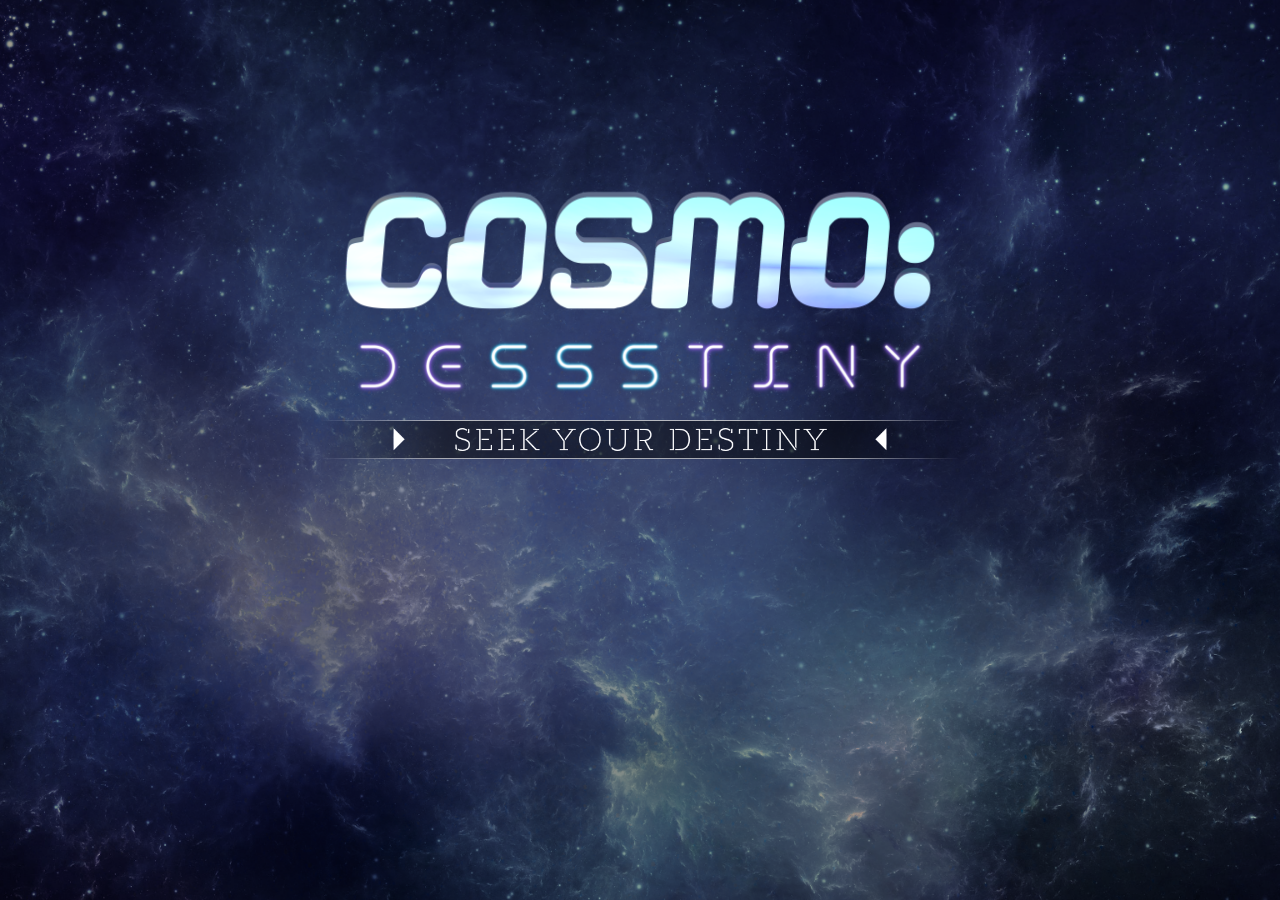
<file: index.html>
<!DOCTYPE html>
<html>
<head>
<meta name="viewport" 
content="width=device-width, initial-scale=1">
<meta http-equiv='cache-control' content='no-cache'> 
<meta http-equiv='expires' content='0'> 
<meta http-equiv='pragma' content='no-cache'>
<title>COSMO: DESSSTINY</title>
<link rel="stylesheet" href="style.css">
</head>

<body>
    
    
        <img src="cosmologost.png" alt="" class="logos" id="logo">

        
            <input type="image" src="btn.png" onclick="start()" alt="Submit"
        id="btn1">


    <div id="loading">
            <img src="load.png" alt="loading" id="load" on>
    </div>
   
    
       
        
 
    
   <!--<br>
        <div class="popup">
          <img id="crd">
          <p id="test"></p>
          <p id="pptxt"></p>
        </div>

        <div class="retry">
            <input type="image" src="btn1.png" onclick="location.reload();" alt="Submit"
        id="btn2">
            <div id="buttons">
            <button>SNS TSPH</button>
            <button>VIEW COLLECTION</button>
            </div>
        </div>-->

    <script>


       function start() {
        var logos = document.getElementById('logo');
        var lets = document.getElementById('btn1');
        var was = document.getElementById('loading');
        var txt1 = document.getElementById('txt1');
        var flip = document.getElementById('fc');
        var txtbg1 = document.getElementById('txtbg');
        var card = document.getElementById('crd');
        var poptext = document.getElementById('pptxt');
        var text = document.getElementById('test');
        var lets1 = document.getElementById('btn2');
        var bout = document.getElementById('buttons');

    

        was.style.display = 'block'
        lets.style.display = 'none'
        setTimeout(()=>{
            was.style.display = 'none'
            txt1.style.display = 'none'
            txt2.style.display = 'none'
            txtbg1.style.display = 'none'
            lets1.style.display = 'none'
            
        },2500)

        setTimeout(()=>{
            window.location = 'index2.html';
            
        },2700)

        
       }
        

    </script>
</body>

</html>
</file>
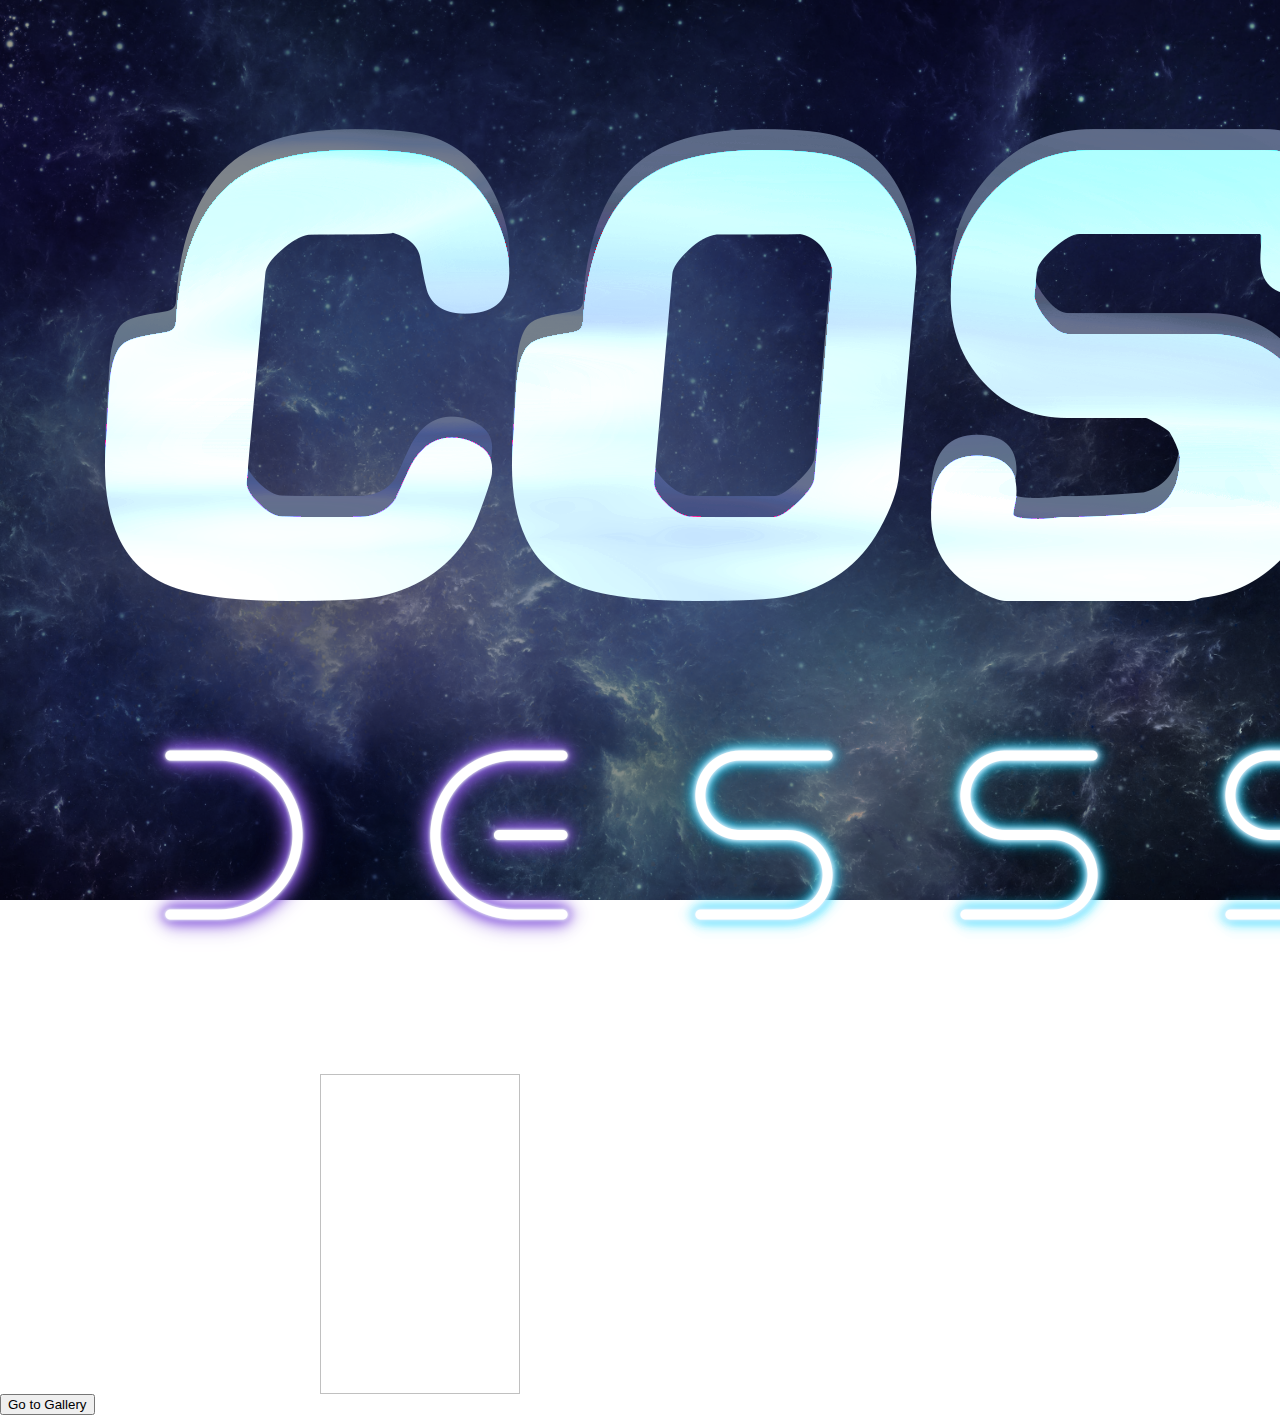
<file: index2.html>
<!DOCTYPE html>
<html>
<head>
<meta name="viewport" 
content="width=device-width, initial-scale=1">
<title>COSMO: DESSSTINY</title>
<link rel="stylesheet" href="style2.css">
</head>

<body>
    
    <!--<div class="logos">

    
  
    <input type="image" src="btn1.png" onclick="start()" alt="Submit"
        id="btn1">

    </div>
    


    <div class="intro">
        
        <div id="loading">
          <img src="load.png" alt="loading" id="load">
        </div>
        
    </div>-->
    <div>
        <img src="cosmologost.png" onload="start()" onclick="window.location='index.html';" alt="cosmologo" id="logo">
    </div>
    
    <br>
        <div class="popup">
          <img id="crd">
          <p id="pptxt"></p>
          <div id="memp">

          </div>
        </div>

        <form action="cards.html">
    <input id="fom" type="submit" value="Go to Gallery" />
</form>

       <!-- <div class="retry">
            <input type="image" src="btn1.png" onclick="location.reload();" alt="Submit"
        id="btn2">
            <div id="buttons">
            <button>SNS TSPH</button>
            <button>VIEW COLLECTION</button>
            </div>
        </div>-->

    <script>
        
       function start() {
        var logos = document.getElementById('logo');
        var flip = document.getElementById('fc');
        var card = document.getElementById('crd');
        var poptext = document.getElementById('pptxt');
        var text = document.getElementById('test');
        var lets1 = document.getElementById('btn2');
        var bout = document.getElementById('buttons');
        var mem = ["jiwoo","yooyeon", "soomin","nakyoung","yubin","dahyun", "yeonji", "nien", "sohyun", "xinyu", "mayu", "joobin"
          , "jiyeon"
        ]
        var mems = mem.length;
        var pck1 = Math.floor(Math.random()*mems);
        var memb = mem.at(pck1);
        //setTimeout(()=>{

         //   logos.style.animation = 'slideup'
        //    logos.style.animationDuration = '3s'
        //    logos.style.animationFillMode = 'both'
   
        //},500)

        fetch('data.json')
            .then (response => response.json())
            .then (data => {
                console.log(data)
                
                setTimeout(()=>{
                    alert(data[memb].card)
                    document.getElementById('crd').src = "cards/" + data[memb].card;
                    //text.innerHTML = "cards/" + memb + "frnt.png";//
                        crd.style.display = 'block'
                        flip.style.display = 'block'

                    },1500)

                    setTimeout(()=>{
            
                        document.querySelector("#pptxt").innerHTML = data[memb].qty
                        poptext.style.display = 'block'
                        lets1.style.display = 'block'
                        bout.style.display = 'block'
                        crd.style.animation = '2s'

                    },2500)

         });
       }
         

    </script>
</body>

</html>
</file>
<file: style.css>
@media screen and (min-width:600px) {

body{
    margin: 0 auto;
    background-image: url(bgs.png);
    background-position: center;
    background-size:cover;
    background-repeat: no-repeat;
    background-attachment: fixed;
    
}

.logos{
  display: block;
  width: 50vw;
  margin-top: 12.5vw;
  margin-left: auto;
  margin-right: auto;
}

.container1 {
  border: 5px solid;
}

#btn1{
  position: relative;
  display: block;
  width: 50vw;
  margin-left: auto;
  margin-right: auto;
  transition: 0.3s;
}

#btn1:hover {
  width: 60vw;
}


#load{
  display: block;
  width: 8%;
  margin-left: auto;
  margin-right: auto;
}

#loading {
  
    position: fixed;
    left: 19%;
    right: 19%;
    display: none;
    animation:spin 1s infinite  ;
}



@keyframes spin { 
   
    to { 
        transform:rotate(180deg); 
        
    } 
  }

}




@media screen and (max-width:599px) {
body{
    margin: 0 auto;
    background-image: url(bgs2.png);
    background-position: center;
    background-size:cover;
    background-repeat: no-repeat;
    background-attachment: fixed;
    
}

.logos{
  display: block;
  width: 90vw;
  margin-top: 50vw;
  margin-left: auto;
  margin-right: auto;
}

.container1 {
  border: 5px solid;
}

#btn1{
  position: relative;
  display: block;
  width: 90vw;
  margin-left: auto;
  margin-right: auto;
  transition: 0.3s;
}

#btn1:hover {
  width: 100vw;
}


#load{
  display: block;
  width: 13%;
  margin-left: auto;
  margin-right: auto;
}

#loading {
  
    position: fixed;
    left: 19%;
    right: 19%;
    display: none;
    animation:spin 1s infinite  ;
}



@keyframes spin { 
   
    to { 
        transform:rotate(180deg); 
        
    } 
  }

}
</file>
<file: style2.css>
@media screen and (min-width:600px) {
body{
    margin: 0 auto;
    background-image: url(bgs.png);
    background-position: center;
    background-size:cover;
    background-repeat: no-repeat;
    background-attachment: fixed;
    
}

#tsph{
  position: absolute;
  width: 10vw;
  margin-left: 88vw;
  
  margin-top: -4vw;
}


.logos{
  
  display: block;
  width: 10vw;
  margin-left: 2vw;
  margin-top: 1.5vw;
}

.popup {
    display: block;
    position: relative;
    height: 25vw;
    width: 50vw;
    margin-left: auto;
    margin-right: auto;

}

#suki{
    animation: fade;
    animation-duration: 1.5s;
    animation-fill-mode: both;
}

.cardcontainer{
  margin-top: 4vw;
  margin-left:0vw;
}

#crdbck{
    
    background-size: cover;
    position: absolute;
    height:25vw;
    width: 15.625vw;
    animation: back;
    animation-delay: 1.5s;
    animation-duration: 1.3s;
    animation-fill-mode: both;
    z-index: 2;
}


#crd{
    z-index: 1;
    background-size: cover;
    position: absolute;
    height:25vw;
    width: 15.625vw;
    animation: front;
    animation-delay: 1.5s;
    animation-duration: 1.3s;
    animation-fill-mode: both;
    
    
}

#pptxt{
  display: none;
  color: aliceblue;
  width: 27vw;
  height: 25vw;
  display: block;
  font-size: 2vw;
  margin-top: 0vw;
  margin-left:23vw;
  align-content: center; 
  text-align: center;
  animation: fades;
  animation-duration: 1s;
  animation-delay: 3s;
  animation-fill-mode: both;
}



#retry {
  position: absolute;
 
  height: 4.5vw;
  width: 27vw;
  margin-top:6vw;
  margin-left: 36.5vw;
  cursor: pointer;
  transition: 0.2s;
  z-index: 2;
  background-color: rgb(0,0,0,50%);
  border-radius: 100vw;
  animation: fades;
  animation-duration: 1s;
  animation-delay: 3.5s;
  animation-fill-mode: both;
}

#retry:hover {
  scale: 1.1;
}

#gallery {
  position: absolute;
  
  height: 4.5vw;
  width: 9vw; 
  margin-top:6vw;
  margin-left: 25.5vw;
  cursor: pointer;
  transition: 0.2s;
  z-index: 2;
  background-color: rgb(0,0,0,50%);
  border-radius: 100vw;
  animation: fades;
  animation-duration: 1s;
  animation-delay: 3.5s;
  animation-fill-mode: both;
}

#gallery:hover {
  scale: 1.1;
}

#about {
  position: absolute;
  height: 4.5vw;
  width: 9vw;
  margin-top:6vw;
  margin-left:  65.5vw;
  cursor: pointer;
  transition: 0.2s;
  z-index: 2;
  background-color: rgb(0,0,0,50%);
  border-radius: 100vw;
  animation: fades;
  animation-duration: 1s;
  animation-delay: 3.5s;
  animation-fill-mode: both;
}

#about:hover {
  scale: 1.1;
}
#bowtons{
  position:fixed;
  width: 60vw;
  height: 20vw;
  
}

#foot{
    color: white;
    text-align: center;
    font-family:'Segoe UI', Tahoma, Geneva, Verdana, sans-serif;
    place-content: center;
    padding: 0.6vw;
    font-size: 0.8vw;
    position: fixed;
    bottom: 0;
    background: black;
    width: 100vw;
    height: vw;
    transform: translate(0,0.9vw);
}


@keyframes back {
0%{
    margin-left: 17.1875vw;
    opacity: 1;
}

50% {
    margin-left: 28vw;
    z-index: 3;
}

90%{
  transform: rotate(5deg);
  margin-left:5vw;
  z-index: 2;
}

100%{
  transform: rotate(5deg);
  margin-left:5vw;
  
}
    
}     


@keyframes front {
    0% {
      opacity: 0;
      margin-left: 17.1875vw;
    }
    
    0% {
      opacity:1;
      margin-left: 17.1875vw;
    }

    50% {
      margin-left: 7vw;
      z-index: 2;
    }
   
70%{
  z-index: 3;
}

    100%{
      transform: rotate(-10deg);
      z-index: 3;
      margin-left:2vw;
    }
    }

  @keyframes fade {
  from {
      opacity: 0;
  }
  to {
     opacity: 1;
  }
}

@keyframes fades {
  from {
      opacity: 0;
  }
  to {
     opacity: 1;
  }
}

}




@media screen and (max-width:599px) {
  body{
    margin: 0 auto;
    background-image: url(bgs.png);
    background-position: center;
    background-size:cover;
    background-repeat: no-repeat;
    background-attachment: fixed;
    
}

#tsph{
  position: fixed;
  width: 20vw;
  margin-left: 76vw;
  top:2vw;
  
}

.logos{
  
  display: block;
  width: 20vw;
  margin-left: 2vw;
  margin-top: 1.5vw;
}

.popup {
    display: block;
    position: relative;
    height: 120vw;
    width: 90vw;
    margin-left: auto;
    margin-right: auto;
    align-content: center;
    top: 17vw;
    
    
}

#suki{
    animation: fade;
    animation-duration: 1.5s;
    animation-fill-mode: both;
}

.cardcontainer{
  position: absolute;
  margin-top: -55vw;
  margin-left:29.375vw;
}

#crdbck{
    background-size: cover;
    position: absolute;
    height:64vw;
    width: 40vw;
    animation: back;
    animation-delay: 1.5s;
    animation-duration: 1.3s;
    animation-fill-mode: both;
    z-index: 2;
}


#crd{
    z-index: 1;
    background-size: cover;
    position: absolute;
    height:64vw;
    width: 40vw;
    animation: front;
    animation-delay: 1.5s;
    animation-duration: 1.3s;
    animation-fill-mode: both;
    
    
}

#pptxt{
  position: absolute;
  display: none;
  color: aliceblue;
  width: 90vw;
  height:50vw;
  display: block;
  font-size: 5.5vw;
  margin-top: 13vw;
  margin-left:0vw;
  align-content: center;
  text-align: center;
  animation: fades;
  animation-duration: 1s;
  animation-delay: 3s;
  animation-fill-mode: both;
}


#retry {
  position: fixed;
  
  width: 40vw;
  margin-top: 17vw;
  left: 30vw;

  cursor: pointer;
  transition: 0.2s;
  z-index: 2;
  animation: fades;
  animation-duration: 1s;
  animation-delay: 3.5s;
  animation-fill-mode: both;
  background-color: rgb(0,0,0,50%);
  border-radius: 100vw;
}

#retry:hover {
  scale: 1.1;
}

#gallery {
  position: fixed;
  
  width: 13vw;
  margin-top: 17vw;
  left: 14vw;

  cursor: pointer;
  transition: 0.2s;
  z-index: 2;
  animation: fades;
  animation-duration: 1s;
  animation-delay: 3.5s;
  animation-fill-mode: both;
  background-color: rgb(0,0,0,50%);
  border-radius: 100vw;
}

#gallery:hover {
  scale: 1.1;
}

#about {
  position: fixed;
  margin-top: 17vw;
  width: 13vw;
  left: 73vw;
  cursor: pointer;
  transition: 0.2s;
  z-index: 2;
  animation: fades;
  animation-duration: 1s;
  animation-delay: 3.5s;
  animation-fill-mode: both;
  background-color: rgb(0,0,0,50%);
  border-radius: 100vw;
}

#about:hover {
  scale: 1.1;
}

#bowtons{
  position: absolute;
  padding-top: 4vw;
  width: 80vw;
  height: 20vw;
  margin-left:20vw;
  

}

#foot{
    color: white;
    text-align: center;
    font-family:'Segoe UI', Tahoma, Geneva, Verdana, sans-serif;
    place-content: center;
    padding: 0.6vw;
    font-size: 1.5vw;
    position: fixed;
    bottom: 0;
    background: black;
    width: 100vw;
    height: 3.5vw;
    transform: translate(0,2vw);
}

@keyframes back {
0%{
    margin-left: -2.5vw;
    opacity: 1;
}

50% {
    margin-left: 20vw;
    z-index: 3;
}

90%{
  transform: rotate(5deg);
  z-index: 2;
}

100%{
  transform: rotate(5deg);
  margin-left:2vw;
  
}
    
}     

@keyframes front {
    0% {
      margin-left: -2.5vw;
    }
    
    50% {
      margin-left: -30vw;
      z-index: 2;
    }
   
70%{
  z-index: 3;
}

    100%{
      transform: rotate(-10deg);
      z-index: 3;
      margin-left:-8vw;
    }
    }

  @keyframes fade {
  from {
      opacity: 0;
  }
  to {
     opacity: 1;
  }
}

@keyframes fades {
  from {
      opacity: 0;
  }
  to {
     opacity: 1;
  }
}



}
</file>
